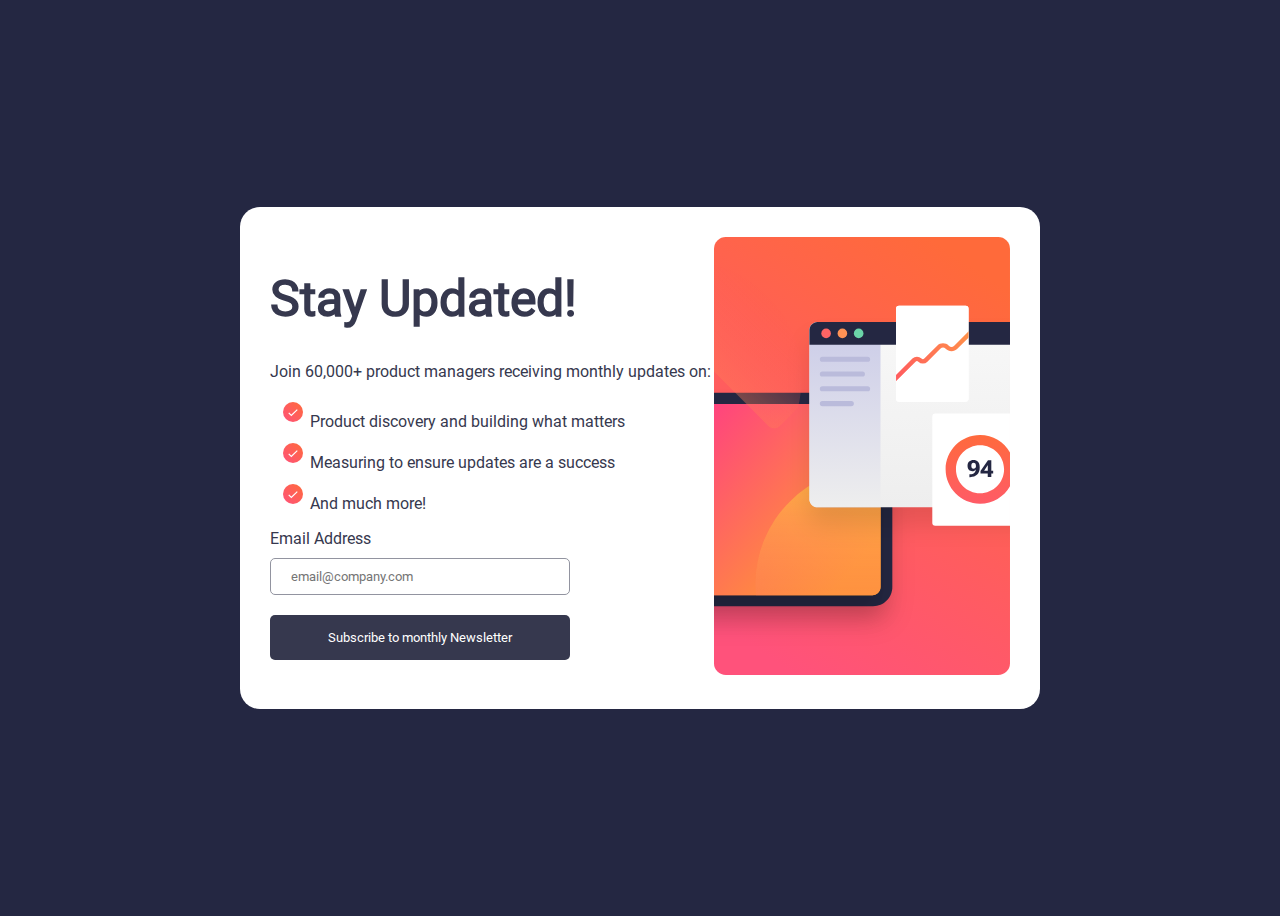
<file: index.html>
<!DOCTYPE html>
<html lang="en">
<head>
  <meta charset="UTF-8">
  <meta name="viewport" content="width=device-width, initial-scale=1.0"> <!-- displays site properly based on user's device -->

  <link rel="icon" type="image/png" sizes="32x32" href="./assets/images/favicon-32x32.png">
  
  <title>Frontend Mentor | Newsletter sign-up form with success message</title>

  <!-- Feel free to remove these styles or customise in your own stylesheet 👍 -->
 <link rel="stylesheet" href="style.css">
</head>
<body>
<div class="container">
    <div class="right"> 
      <h1>Stay Updated!</h1>
      <p>Join 60,000+ product managers receiving monthly updates on:</p>
      <ul>
        <li>Product discovery and building what matters</li>
        <li>Measuring to ensure updates are a success</li>
        <li>And much more!</li>
      </ul>
      <form>
        <label for="email">Email Address</label>
        <input type="email" id="email" placeholder="email@company.com">
        <button type="submit">Subscribe to monthly Newsletter</button>
      </form>
    </div>
   <div class="left">
    <img src="./assets/images/illustration-sign-up-desktop.svg">
  </div>
  
</div>
 <div class="container-2  hide">
  <img src="./assets/images/icon-success.svg" class="icon-2">
  <h1>Thanks for subscribing!</h1>
  <p>A confirmation email has been sent to 
    ash@loremcompany.com.
    Please open it and click the button inside to
    confirm your subscription.</p>
  <button>Dismiss message</button>
 </div>
  
  
 <script src="./index.js"></script>
</body>
</html>
</file>
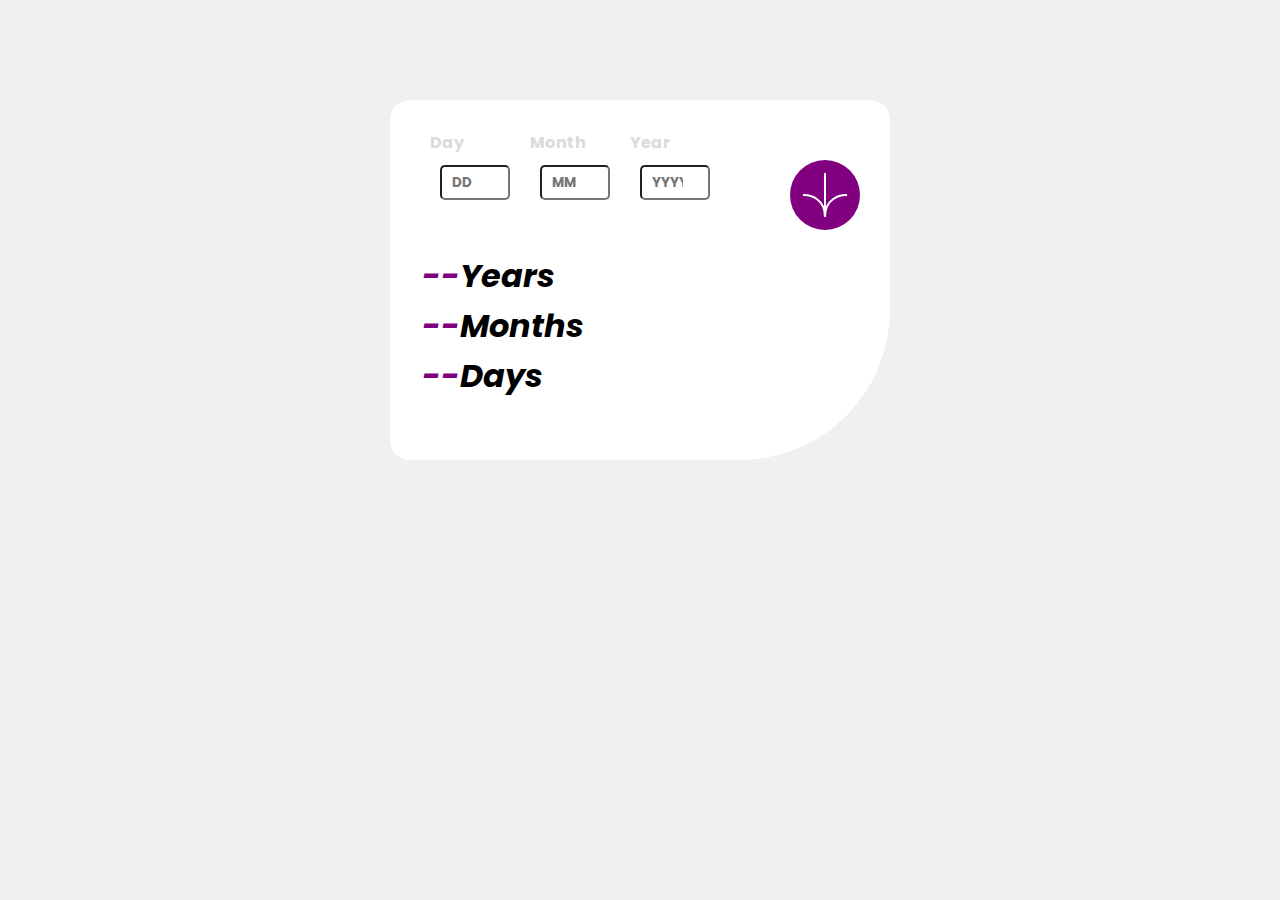
<file: Project2.html>
<!DOCTYPE html>
<html lang="en">
<head>
  <meta charset="UTF-8">
  <meta name="viewport" content="width=device-width, initial-scale=1.0"> <!-- displays site properly based on user's device -->

  <link rel="icon" type="image/png" sizes="32x32" href="./assets/images/favicon-32x32.png">
  <title>Age-calculator</title>

 <link rel="stylesheet" href="Project2.css">
</head>
<body>

<div class="container">
  <div class="top">
  <div class="form">
    <div class="input-container"><label for="number">Day 
    </label>
    <input type="number" placeholder="DD" id="days">
   <small class="error-days"></small>  </div>
   <div  class="input-container">
    <label for="month">Month   </label>
      <input type="number"  placeholder="MM" id="months">
      <small class="error-months"></small></div>
    <div  class="input-container">
    <label for="Year">Year   </label>
      <input type="number" placeholder="YYYY" id="Years">
      <small class="error-years"></small></div> 
      
    </div>

</div>
<button class="submit-btn">
  <img src="./assets/images/icon-arrow.svg"></button>
<div class="bottom">
  <h1><span class="output-years">--</span>Years</h1>
  <h1><span class="output-months">--</span>Months</h1>
  <h1><span class="output-days">--</span>Days</h1>
</div>
</div> 

<script src="Project2.js"></script>
</body>
</html>
</file>
<file: style.css>
@font-face{
    font-family: Myfont;
    src: url(./assets/fonts/Roboto-Regular.ttf);
}
*{
    box-sizing: border-box;
}
body{
    font-family: Myfont;
    display: flex;
    justify-content: center;
    align-items: center;
    min-height: 100vh;
    background-color: hsl(234,29%, 20%);
}
.container{
    display: flex;
background-color: white;
border-radius: 20px;

width: 800px;
padding: 30px;
}
.right{
    width:60%;
  
}
.left{
    width:40%
}
.left img{
    width: 100%;
}
ul{
    list-style-image: url(./assets/images/icon-success.svg);
}
li{
    margin-bottom:7px;
    color: hsl(235, 18%, 26%);
}
form{
    display: flex;
flex-direction: column;
width: 300px;
}
label{
    margin-bottom: 10px;
    color:  hsl(235, 18%, 26%);
}
input{border-radius: 5px;
    outline: none;
    padding: 10px 20px;
    font-family: inherit;
    border: 1px solid hsl(231, 7%, 60%);
    cursor: pointer;
}
button{ border-radius: 5px;
    font-family: inherit;
    margin-top: 20px;
    padding: 15px 20px;
    border: none;
    cursor: pointer;
    outline: none;
    color:white;
    background-color: hsl(235, 18%, 26%);
}
h1{
    font-size: 50px;
    color: hsl(235, 18%, 26%);
}
p{
    color:  hsl(235, 18%, 26%);
}
button:hover{
    background-color: hsl(4, 100%, 67%);
    
    -webkit-box-shadow:0px 10px 6px -6px #777;
    box-shadow:0px 10px 6px -6px #777 ;
}
.hide{
    display: none;
}
.container-2{
    background-color: white;
    width: 400px;
    padding: 40px;
    border-radius: 10px;
}
.container-2.h1{
    font-size: 40px;
}
.icon-2{
    width: 50px;
}
.container-2.button{
    width:100% ;
}
@media{
    
}
</file>
<file: Project2.css>
@font-face {
    font-family: My font;
    src: url(./assets/fonts/Poppins-BoldItalic.ttf);
}
@font-face {
    font-family: My font2;
    src: url(./assets/fonts/Poppins-Bold.ttf);
}
body{
margin-top: 100px;
display: flex;
justify-content: center;
align-items: center;
background-color: hsl(0, 0%, 94%);
}
*{
    box-sizing: border-box;
}

.container{
    display: flex;
    padding: 30px;
   background-color: white;
   flex-direction: column;
   width:500px;
   height: 360px;
   border-radius: 20px 20px 150px 20px;
   position: relative;
}
.top{
    width: 30%;
}
.bottom{
    width: 70%;
}

label{
   
    color:hsl(0, 0%, 86%);
    font-family: My font2;

}
input{
    color: hsl(0, 1%, 44%);
    width: 70px;
    height: 35px;
    margin: 10px;
    padding: 10px;
    border-radius: 5px;
 font-family: My font2;
}
h1{
    font-family: My font;
    margin: 2px;
}
span{
    color: purple;
}
small{
    color: red;
    font-size: 0.6rem;
    font-weight: bold;
    text-transform: capitalize;
    margin-left:10px;
}
.submit-btn{
    width: 70px;
    height: 70px;
    padding: 20px;
display: flex;
background-color:purple;
justify-content: center;
align-items: center;
border: none;
border-radius: 50%;
position: absolute;
right: 30px;
top: 60px;
cursor: pointer;
}
.submit-btn:hover{
    background-color: black;
}
.output span{
    font-size: 2.75rem;
   font-style: italic;
}
.input-container{
    display: flex;
    flex-direction: column;
    margin-left:10px ;
    margin-bottom: 20px;
}
.form{
display: flex;
border-bottom: 2px solid var(--off-white);
margin-bottom: 20px;
}
input:hover{
    border: 2px solid purple;
}
</file>
